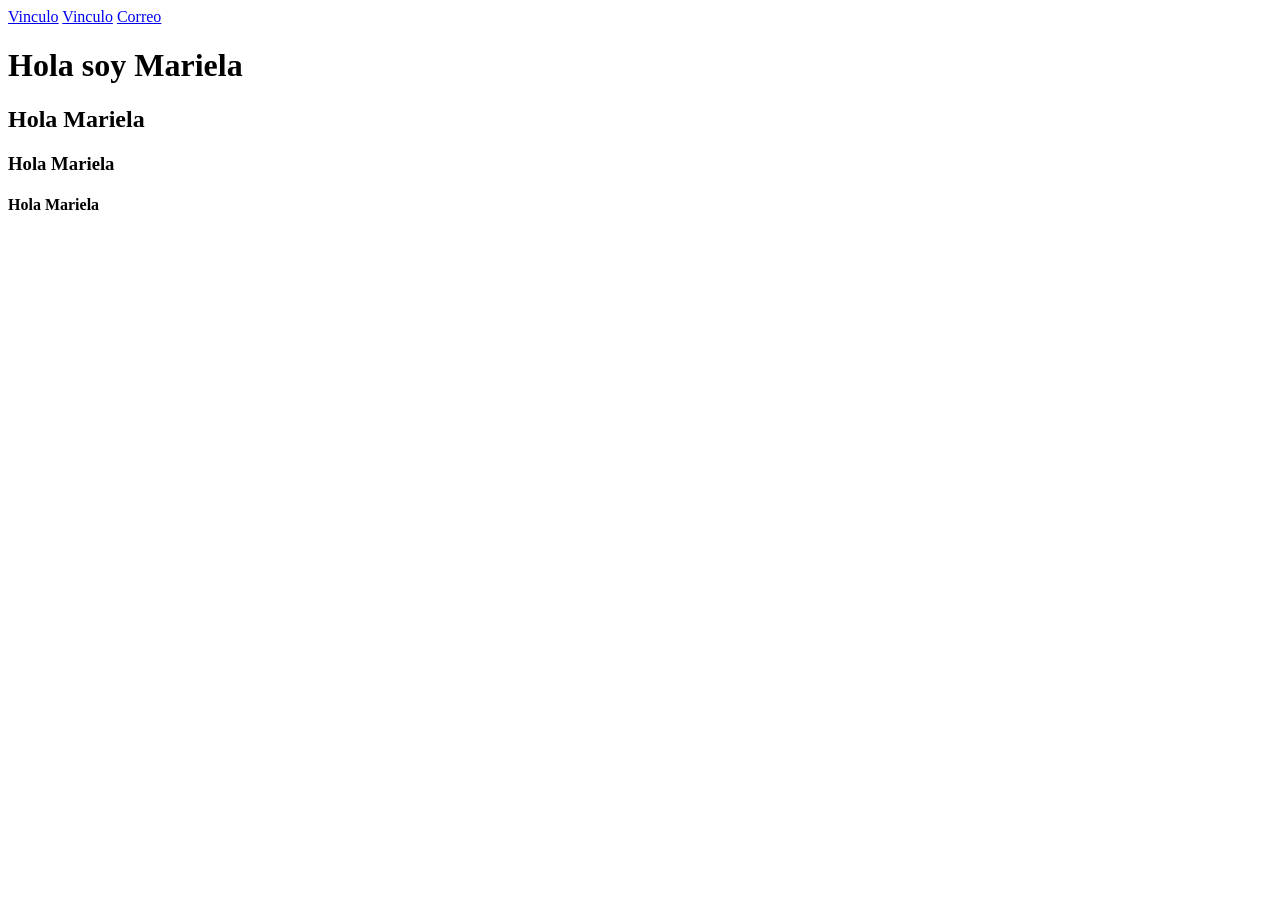
<file: HTML/index.html>
<!DOCTYPE html>
<html lang="en">
    <head>
        <meta charset="UTF-8">
        <meta name="viewport" content="width=device-width, initial-scale=1.0">
        <title>Document</title>
    </head>
    <body>
        <a href="https://www.google.com" target="_blank">Vinculo</a>
        <a href="https://www.google.com" target="_self">Vinculo</a>
        <a href="mailto:ejemplo@email.com:">Correo</a>
        <form action="otra.html" method="get">
            
        </form>
        <h1 id="titulo1" name="titulo1">Hola soy Mariela</h1>
        <h2>Hola Mariela</h2>
        <h3>Hola Mariela</h3>
        <h4>Hola Mariela</h4>

        <span id="contenedor1"></span>
        <span id="contenedor2"></span>
    </body>
</html>
</file>
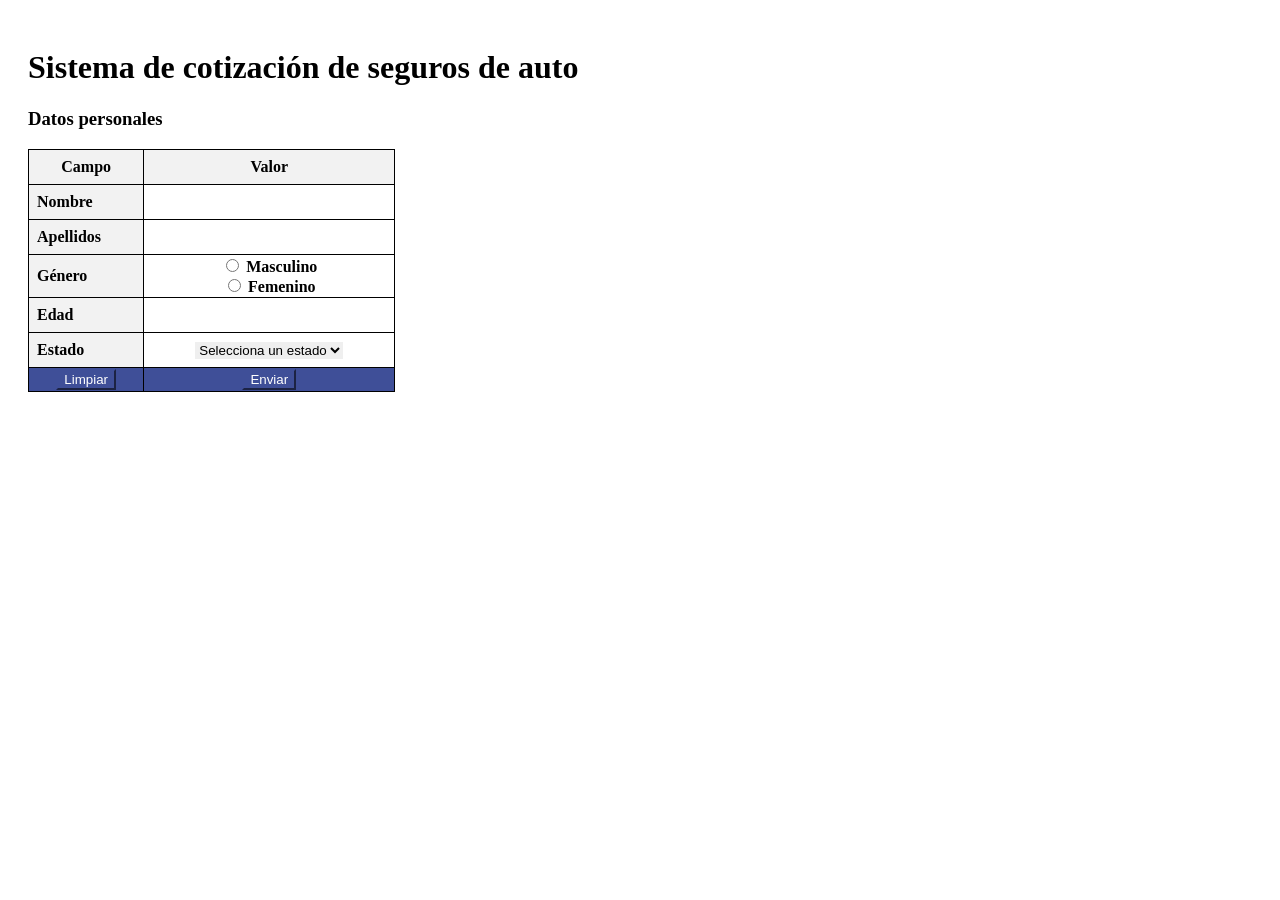
<file: HTMLSeguros/index.html>
<!DOCTYPE html>
<html lang="es"> <!--ponemos nuestro código en español-->
<head>
    <meta charset="UTF-8">
    <meta name="viewport" content="width=device-width, initial-scale=1.0">
    <title>Práctica seguros</title>
    <script src="script.js"></script>           <!--vinculamos nuestro js-->
    <style>             /*como son pocos estilos, lo ponemos en el head de html*/
        .th2{
            border: 1px solid black; 
            padding: 8px; 
            background-color: #f2f2f2;
        }
        .botonAzul{
            background-color: #3f4f98; 
            color:white; 
            border-color:#3f4f98;
        }
        th{
            border: 1px solid black
        }
        input{
            border: none;
            outline: none;
        }
        select{
            border: none;
            outline: none;
        }
    </style>
</head>
<body>
    <div style="padding: 20px;">
        <h1>Sistema de cotización de seguros de auto</h1>
        <h3>Datos personales</h3>
        <div style="justify-items: center;">
        <form action="resultadoForms.html" method="GET" id="formularioSeguro">        <!--ponemos el forms para agarrar datos-->
            <!--hacemos tablita de datos personales-->
            <table style="border-collapse: collapse; width:30%; border: 1px solid black;">
                <tr>
                    <th class="th2">Campo</th>
                    <th class="th2">Valor</th>
                </tr>
                <tr>
                    <th style="text-align: left;" class="th2">Nombre</th>
                    <th><input type="text" id="nombre" name="nombre"></th>
                </tr>
                <tr>
                    <th style="text-align: left;" class="th2">Apellidos</th>
                    <th><input type="text" id="apellido" name="apellido"></th>
                </tr>
                <tr>
                    <th style="text-align: left;" class="th2">Género</th>
                    <th>
                        <input type="radio" id="masc" value="Masculino" name="genero" style="width:auto;">
                        <label for="masc">Masculino</label>
                    </br>
                        <input type="radio" id="fem" value="Femenino" name="genero" style="width:auto;">
                        <label for="fem">Femenino</label>
                    </th>       
                </tr>
                <tr>
                    <th style="text-align: left;" class="th2">Edad</th>
                    <th><input type="text" id="edad" name="edad"></th>
                </tr>
                <tr>
                    <th style="text-align: left;" class="th2">Estado</th>
                    <th>
                        <select id="estado" name="estado">
                            <option value="">Selecciona un estado</option>
                            <option value="cdmx">Ciudad de México</option>
                            <option value="mex">Estado de México</option>
                            <option value="jalisco">Jalisco</option>
                            <option value="chiapas">Chiapas</option>
                            <option value="puebla">Puebla</option>
                        </select>
                    </th>
                </tr>
                <tr>
                    <th class="botonAzul" style="border: 1px solid black"><button class="botonAzul">Limpiar</button></th>
                    <th class="botonAzul" style="border: 1px solid black"><button class="botonAzul">Enviar</button></th>
                </tr>
            </table>
        </form>


        
        </div>
    </div>
</body>
</html>
</file>
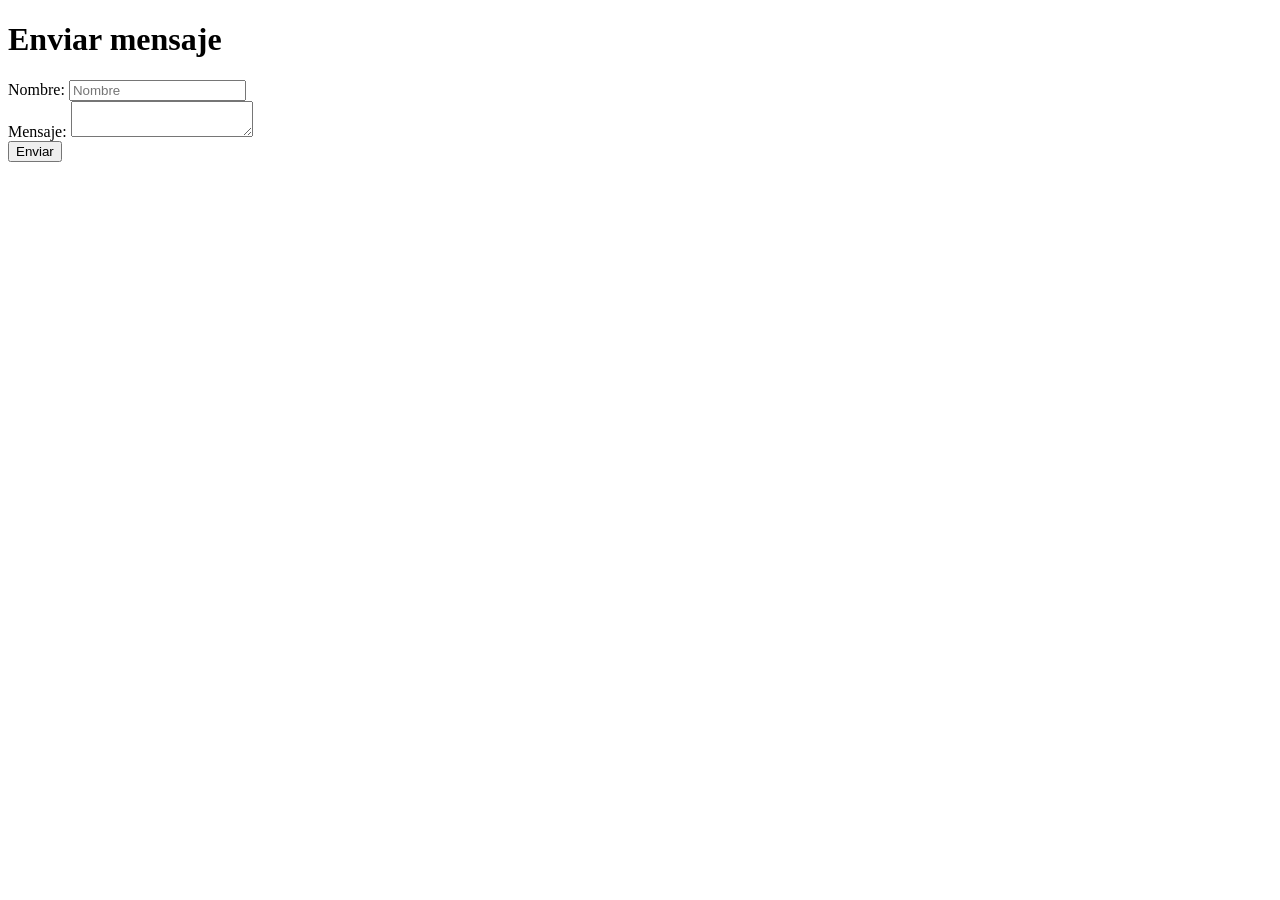
<file: FLASK_LAB/templates/index.html>
<!DOCTYPE html>
<html lang="es">
    <head>
        <meta charset="UTF-8">
        <meta name="viewport" content="width=device-width, initial-scale=1.0">
        <title>Practica FLASK MMG</title>
    </head>
    <body>
        <h1>Enviar mensaje</h1>
        <form action="{{url_for('nuevo_mensaje')}}" method="post">
            <label for="nombre">Nombre:</label>
            <input type="text" name="nombre" placeholder="Nombre"> </br>
            <label for="mensaje">Mensaje:</label>
            <textarea name="mensaje"  placeholder="Mensaje"> </textarea> </br>
            <button type="submit">Enviar</button>
        </form>
    </body>
</html>
</file>
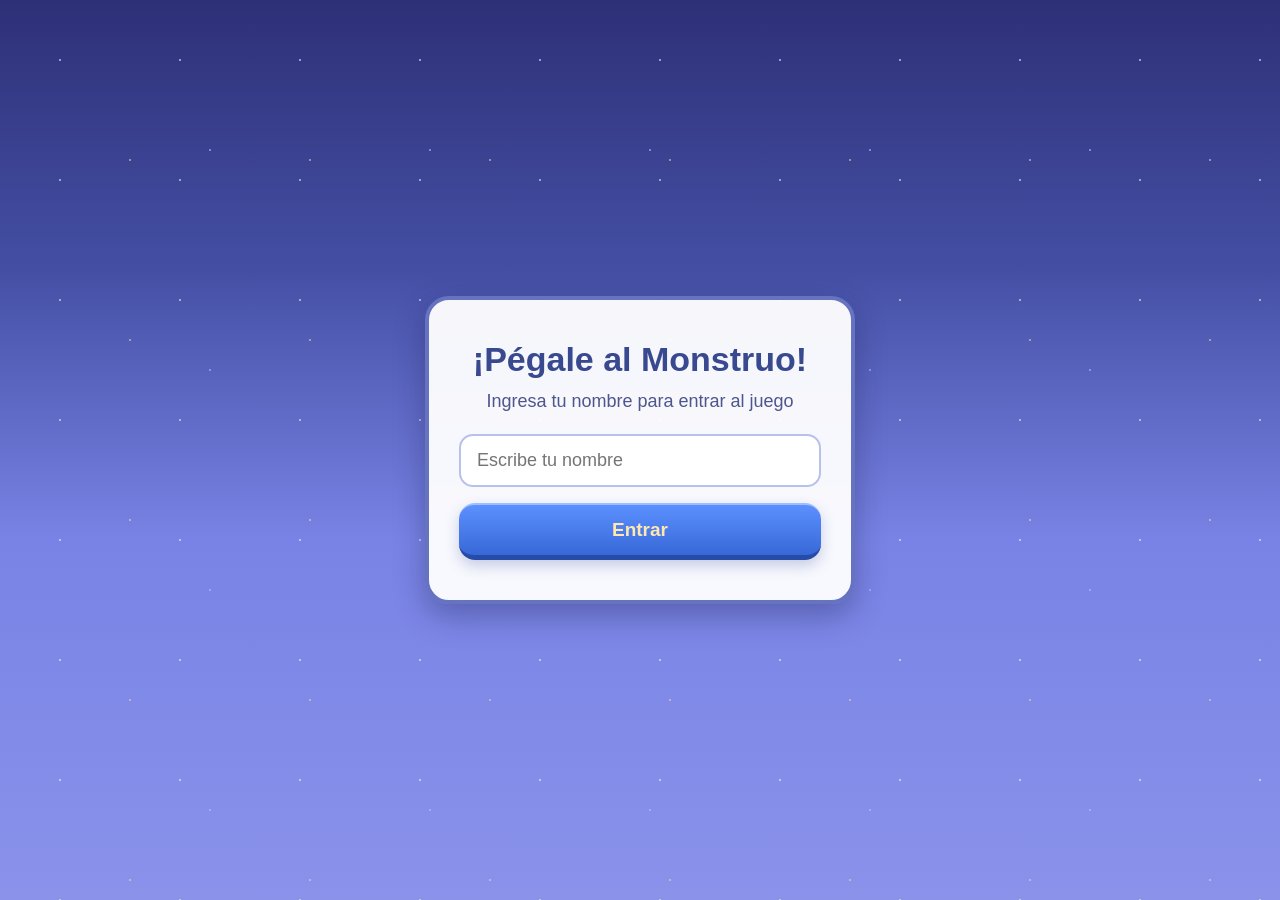
<file: ProyectoRespaldo/diseño/index.html>
<!--MARIELA MEJÍA GUTIÉRREZ (201373)  Y ELENA SOFIA LUNA PALACIO (201041)-->
<!DOCTYPE html>
<html lang="es">            <!--ponemos nuestra interfaz en español-->
<head>
  <meta charset="UTF-8" />
  <meta name="viewport" content="width=device-width, initial-scale=1.0" />
  <title>¡Pégale al Monstruo! - Proyecto Alpha</title>
  <link rel="stylesheet" href="styles.css" />     <!--importamos nuestra clase de estilos-->
</head>
<body>
  <div class="estrellas"></div>         <!--fondo de estrellas-->

  <!--contenedor principal-->
  <div class="appPrincipal">
    <!--=======================================================-->
    <!-- pantalla de login (aqui ponemos el nombre del jugador)-->
    <!--=======================================================-->
    <section id="login" class="login-screen">
      <div class="login-card">
        <h1>¡Pégale al Monstruo!</h1>
        <p>Ingresa tu nombre para entrar al juego</p>
        <!--mini formulario para que el jugador pueda ingresar su nombre-->
        <form id="loginForm">
          <input
            type="text"
            id="nombreJugador"
            placeholder="Escribe tu nombre"
            maxlength="30"              
            required
          />
          <button type="submit">Entrar</button>
        </form>
      </div>
    </section>

    <!--=======================================================-->
    <!--===================== Juego ===========================-->
    <!--=======================================================-->
    <!--esta parte aparece hasta que el jugador ingrese su nombre (por eso ponemos el hidden)-->
    <section id="gameScreen" class="game-screen hidden">
    <!--aqui tenemos nuestra barra superior donde tenemos el nombre del juego-->
      <header class="top-bar">
        <div class="menu">☰</div>
        <div class="title">¡Pégale al Monstruo!</div>
      </header>

      <!--seccion con un resumen del juego-->
      <section class="panelInfo">
        <div class="info-block">
          <div class="label-strong">Jugador: <span id="nombreJugadorActual">Mariela</span></div>

          <div class="progress-wrap">               <!--barra de progreso del juego-->
            <div class="energy-icon">✓</div>
            <div class="progress-bar">
              <div id="progresoBarra" class="progress-fill"></div>
            </div>
          </div>
        </div>

        <div class="hits">                  <!--mostramos cuántos monstruos se han golpeado-->
          <div class="hit-title">
            Monstruos golpeados: <strong><span id="contadorHit">0</span> / 5</strong>  <!--iniciamos con 0 hits-->
          </div>

          <div id="hitChecks" class="checks"></div>                 <!--para marcar con palomitas los hits del jugador-->
        </div>

        <div class="status-area">                               <!--area para estado de juego y tiempo-->
          <div>Tiempo: <strong id="timerText">00:00</strong></div>              <!--este va cambiando conforme va pasando-->
          <div>Estado: <span id="status" class="status-green">Jugando</span></div>
        </div>
      </section>

      <!--zona principal de juego-->
      <main class="main">           
        <section class="board-card">
          <div id="gridBoard" class="grid-board"></div>     <!--ponemos nuestro grid para el juego-->

          <div class="button-row">                                              <!--hacemos un div de los botones de control de juego-->
            <button id="iniciaBtn" class="main-btn">Iniciar partida</button>
            <button id="salidaBtn" class="secondary-btn">Salir del Juego</button>
          </div>
        </section>

        <aside class="score-card">                                  <!--hacemos la columna derecha donde salen los jugadores-->
          <div class="score-title">Tablero de Jugadores</div>
          <div id="listaJugadores"></div>
        </aside>
      </main>
    </section>
  </div>

  <script src="script.js"></script>                     <!--enlazamos nuestro script de funcionalidad-->
</body>
</html>
</file>
<file: ProyectoRespaldo/diseño/styles.css>
/*MARIELA MEJÍA GUTIÉRREZ (201373)  Y ELENA SOFIA LUNA PALACIO (201041)*/
/*config base para toda la pagina*/
* {
  box-sizing: border-box;
  margin: 0;
  padding: 0;
  font-family: "Trebuchet MS", "Segoe UI", sans-serif;
}

/*estilo general de body*/
body {                      /*ponemos nuestro fondo como un degradado de azules*/
  min-height: 100vh;
  background: linear-gradient(to bottom, #2e3077, #444fa4 30%, #7883e5 60%, #8a92ea 100%);
  display: flex;
  margin: 0;
  justify-content: center;
  align-items: center;
  padding: 8px;
  overflow:hidden;
  color: #2c2d5b;           /*seleccionamos el color de la letra*/
}

.estrellas {                                   /*estilo para generar fondo de estrellas (login)*/
  position: fixed;
  inset: 0;
  background-image: /*se generan las estrellas con gradientes circulares de distintos colores*/
    radial-gradient(white 1.2px, transparent 1.2px),
    radial-gradient(#ffdca8 1px, transparent 1px),
    radial-gradient(#b7d1ff 1px, transparent 1px);
  background-size: 120px 120px, 180px 180px, 220px 220px;
  background-position: 0 0, 40px 70px, 100px 40px;
  opacity: 0.5;
  z-index: 0;
  pointer-events: none;
}

.appPrincipal {     /*contenedor principal del juego*/
  position: relative;
  z-index: 1;
  width: min(92vw,980px);
  height:96vh;        /*para que entre en la pantalla (sin scrollear)*/
  display:flex;
  align-items:center;
  justify-content: center;
}

.hidden {           /*para ocultar elementos, nos sirve para el login al juego*/
  display: none !important;
}

/* =========== LOGIN  ========== */
.login-screen {         /*contenedor pantalla login*/
  width: 100%;
  min-height: 700px;
  display: flex;
  justify-content: center;
  align-items: center;
}

.login-card {           /*aqui nos aparece el formulario*/
  width: 430px;   
  background: rgba(255,255,255,0.95);
  border-radius: 24px;
  border: 4px solid #6673bf;
  padding: 40px 30px;
  text-align: center;
  box-shadow: 0 12px 30px rgba(25, 28, 80, 0.35);
}

.login-card h1 {                /*hacemos el estilo de nuestro titulo (queremos que el titulo sea azul)*/
  margin-bottom: 12px;
  color: #39498f;
  font-size: 34px;
}

.login-card p {
  color: #4d568d;
  margin-bottom: 22px;
  font-size: 18px;
}

#loginForm {        /*formulario vertical*/
  display: flex;
  flex-direction: column;
  gap: 16px;
}

#nombreJugador {            /*aqui es donde el jugador ingresa su nombre*/
  padding: 14px 16px;
  font-size: 18px;
  border: 2px solid #b8c1ea;
  border-radius: 14px;
  outline: none;
}

#nombreJugador:focus {
  border-color: #5568c8;
}

/* ========== CONTENEDOR JUEGO ==========*/
.game-screen {                              /*en el main esta hidden hasta que el jugador ingrese su nombre*/
  width: 100%;
  height: 96vh;
  background: linear-gradient(to bottom, #cad0ef, #dde0f7 10%, #f1f2fb 35%, #f7f8ff 100%); /*igual queremos que el fondo sea degradado*/
  border-radius: 28px;
  border: 6px solid #6570b8;
  box-shadow:         /*le damos profundidad*/
    0 12px 30px rgba(25, 28, 80, 0.4),
    inset 0 0 0 4px #a8b0e4;
  padding: 18px;
  overflow: hidden;
  display: flex;
  flex-direction: column;
}

.top-bar {                  /*estilo para barra donde sale el nombre del juego*/
  background: linear-gradient(to bottom, #4d5fb2, #39498f);
  border-radius: 20px;
  color: white;
  padding: 14px 20px;
  display: flex;
  align-items: center;
  gap: 18px;
  border: 3px solid #7584d1;
  box-shadow: inset 0 2px 0 rgba(255,255,255,0.25);
}

.menu {         /*icono menu, hasta ahora es solo visual (sin funcionalidad)*/
  font-size: 34px;
}

.title {            /*estilo para nuestro titulo del juego (pégale al monstruo)*/
  font-size: 24px;
  font-weight: 800;
  letter-spacing: 0.3px;
}

/* ========== PANEL CON INFO DEL JUEGO ==========*/
.panelInfo {
  margin-top: 12px;
  background: #ffffff;
  border: 2px solid #c8cee8;
  border-radius: 18px;
  padding: 14px 18px;
  display: grid;        /*queremos organizarlo por columnas*/
  grid-template-columns: 1.2fr 1.5fr 1fr;
  gap: 14px;
  align-items: center;
  box-shadow: 0 4px 8px rgba(54, 67, 128, 0.08);
}

.info-block,        /*nuestros contenedores internos*/
.hits,
.status-area {
  display: flex;
  flex-direction: column;
  gap: 10px;
}

.label-strong {
  font-size: 20px;
  font-weight: 800;
}

.progress-wrap {        /*nuestra barra de progreso (cuántos monstruos se han pegado)*/
  display: flex;
  align-items: center;
  gap: 10px;
}

.energy-icon {
  width: 26px;
  height: 26px;
  border-radius: 50%;
  background: #a7da5c;
  border: 2px solid #5d8c2a;
  display: flex;
  align-items: center;
  justify-content: center;
  font-size: 14px;
}

.progress-bar {     /*este igual es para la barra de progreso*/
  width: 190px;
  height: 20px;
  border-radius: 20px;
  background: #2f3b79;
  overflow: hidden;
  border: 2px solid #6573b2;
}

.progress-fill {        /*también para barra de progreso, este nos ayuda a que incremente segunn los monstruos pegados*/
  height: 100%;
  width: 0%;
  background: repeating-linear-gradient(
    to right,
    #9bd45f 0px,
    #9bd45f 12px,
    #dff1af 12px,
    #dff1af 16px
  );
  transition: width 0.25s ease;
}

.hit-title {
  font-size: 20px;
}

.checks {
  display: flex;
  gap: 8px;
  flex-wrap: wrap;
}

.check,
.empty-check {
  width: 28px;
  height: 28px;
  border-radius: 50%;
  display: flex;
  justify-content: center;
  align-items: center;
}

.check {
  background: #a8d96b;
  border: 2px solid #5e8a31;
  color: #2f5f1d;
  font-weight: bold;
}

.empty-check {
  border: 2px solid #9aa4c9;
  background: #eef1fb;
}

.status-area {
  font-size: 18px;
}

.status-green {
  color: #4f8e2a;
  font-weight: 800;
}

.status-red {
  color: #b23c3c;
  font-weight: 800;
}

/* ========== GRID DEL JUEGO (MAIN) ==========*/
.main {
  margin-top: 12px;
  display: grid;
  grid-template-columns: 2.1fr 1fr;
  gap: 14px;
  align-items: start;
  flex:1
}

.board-card,        /*estas son nuestras tarjetas blancas*/
.score-card {
  background: rgba(255,255,255,0.9);
  border: 2px solid #c8cee8;
  border-radius: 18px;
  padding: 18px;
  box-shadow: 0 4px 8px rgba(54, 67, 128, 0.08);
}

.board-card {       /*estilo para el tablero*/
  min-height: auto;
}

.grid-board {
  width: 100%;
  max-width: 500px;
  margin: 8px auto 18px auto;
  display: grid;
  grid-template-columns: repeat(4, 1fr);      /*queremos que sea 4x3 entonces ponemos 4 columnas*/
  gap: 10px;
}

.tile {       /*para cada casilla del tablero*/
  height: 112px;
  border-radius: 14px;
  background: linear-gradient(to bottom, #eff2fb, #dfe4f5);
  border: 2px solid #bcc5e4;
  box-shadow: inset 0 -6px 0 rgba(140, 155, 210, 0.28);
  display: flex;
  align-items: center;
  justify-content: center;
  position: relative;
  cursor: pointer;
  user-select: none;
  transition: transform 0.15s ease, box-shadow 0.15s ease;
}

.tile:hover {
  transform: translateY(-2px);
  box-shadow: inset 0 -6px 0 rgba(140, 155, 210, 0.28), 0 6px 12px rgba(57, 73, 143, 0.12);
}

.tile-content {
  font-size: 54px;
}

.tile.monster-active {        /*estilo cuando el mosntruo está "activo"*/
  background: linear-gradient(to bottom, #dbe2fa, #c6d3f3);
  box-shadow:
    inset 0 -8px 0 rgba(101, 115, 178, 0.25),
    0 8px 18px rgba(57, 73, 143, 0.18);
}

.tile.hit {       /*estas son las que golpeamos correctamente*/
  background: linear-gradient(to bottom, #e6f7cf, #cde7aa);
}


/* ========== BOTONES ==========*/
.button-row {
  display: flex;
  justify-content: center;
  gap: 14px;
  flex-wrap: wrap;
}

.main-btn,
.secondary-btn,
.login-card button {
  border: none;
  border-radius: 16px;
  padding: 14px 22px;
  font-size: 19px;
  font-weight: 800;
  cursor: pointer;
}

.main-btn,        /*boton principal*/
.login-card button {
  background: linear-gradient(to bottom, #5c90ff, #3868d8);
  color: #ffe8b0;
  border-top: 2px solid #9cc0ff;
  border-bottom: 5px solid #274ca7;
  box-shadow: 0 6px 14px rgba(47, 73, 155, 0.25);
}

.secondary-btn {
  background: linear-gradient(to bottom, #f0f2fa, #d6dbef);
  color: #39498f;
  border: 2px solid #a7b3de;
}


/* ========== TABLERO DE JUGADORES ==========*/
.score-title {
  font-size: 20px;
  font-weight: 800;
  margin-bottom: 12px;
  color: #3a437f;
}

.player-row {
  display: flex;
  align-items: center;
  justify-content: space-between;
  padding: 12px 0;
  border-bottom: 1px solid #d9ddef;
  font-size: 18px;
  gap: 10px;
}

.player-row:last-child {
  border-bottom: none;
}

.player-left {
  display: flex;
  align-items: center;
  gap: 10px;
}

.player-score {
  display: flex;
  align-items: center;
  gap: 8px;
  font-weight: 800;
}

.mini-check {
  width: 24px;
  height: 24px;
  border-radius: 50%;
  background: #c9eb9e;
  border: 2px solid #6d9a3b;
  display: flex;
  align-items: center;
  justify-content: center;
  color: #2e6a1f;
  font-size: 13px;
}

.winner-banner {
  margin-top: 16px;
  padding: 14px;
  border-radius: 14px;
  background: #fff2c9;
  color: #7d5a00;
  font-weight: 800;
  text-align: center;
  border: 2px solid #e4c86f;
}


/* ========== RESPONSIVIDAD ==========*/
/*esto lo agregamos porque queremos que se adapte segun el tamaño de la pantalla*/
@media (max-width: 900px) {
  .app-shell {
    position: relative;
    z-index: 1;
    width: min(92vw, 980px);
    height: 95vh;
    display: flex;
    justify-content: center;
    align-items: center;
  }

  .game-screen {
    width: 100%;
    height: 95vh;
    overflow: hidden;
  }

  .panelInfo,
  .main {
    grid-template-columns: 1fr;
  }

  .grid-board {
    max-width: 100%;
  }
}
</file>
